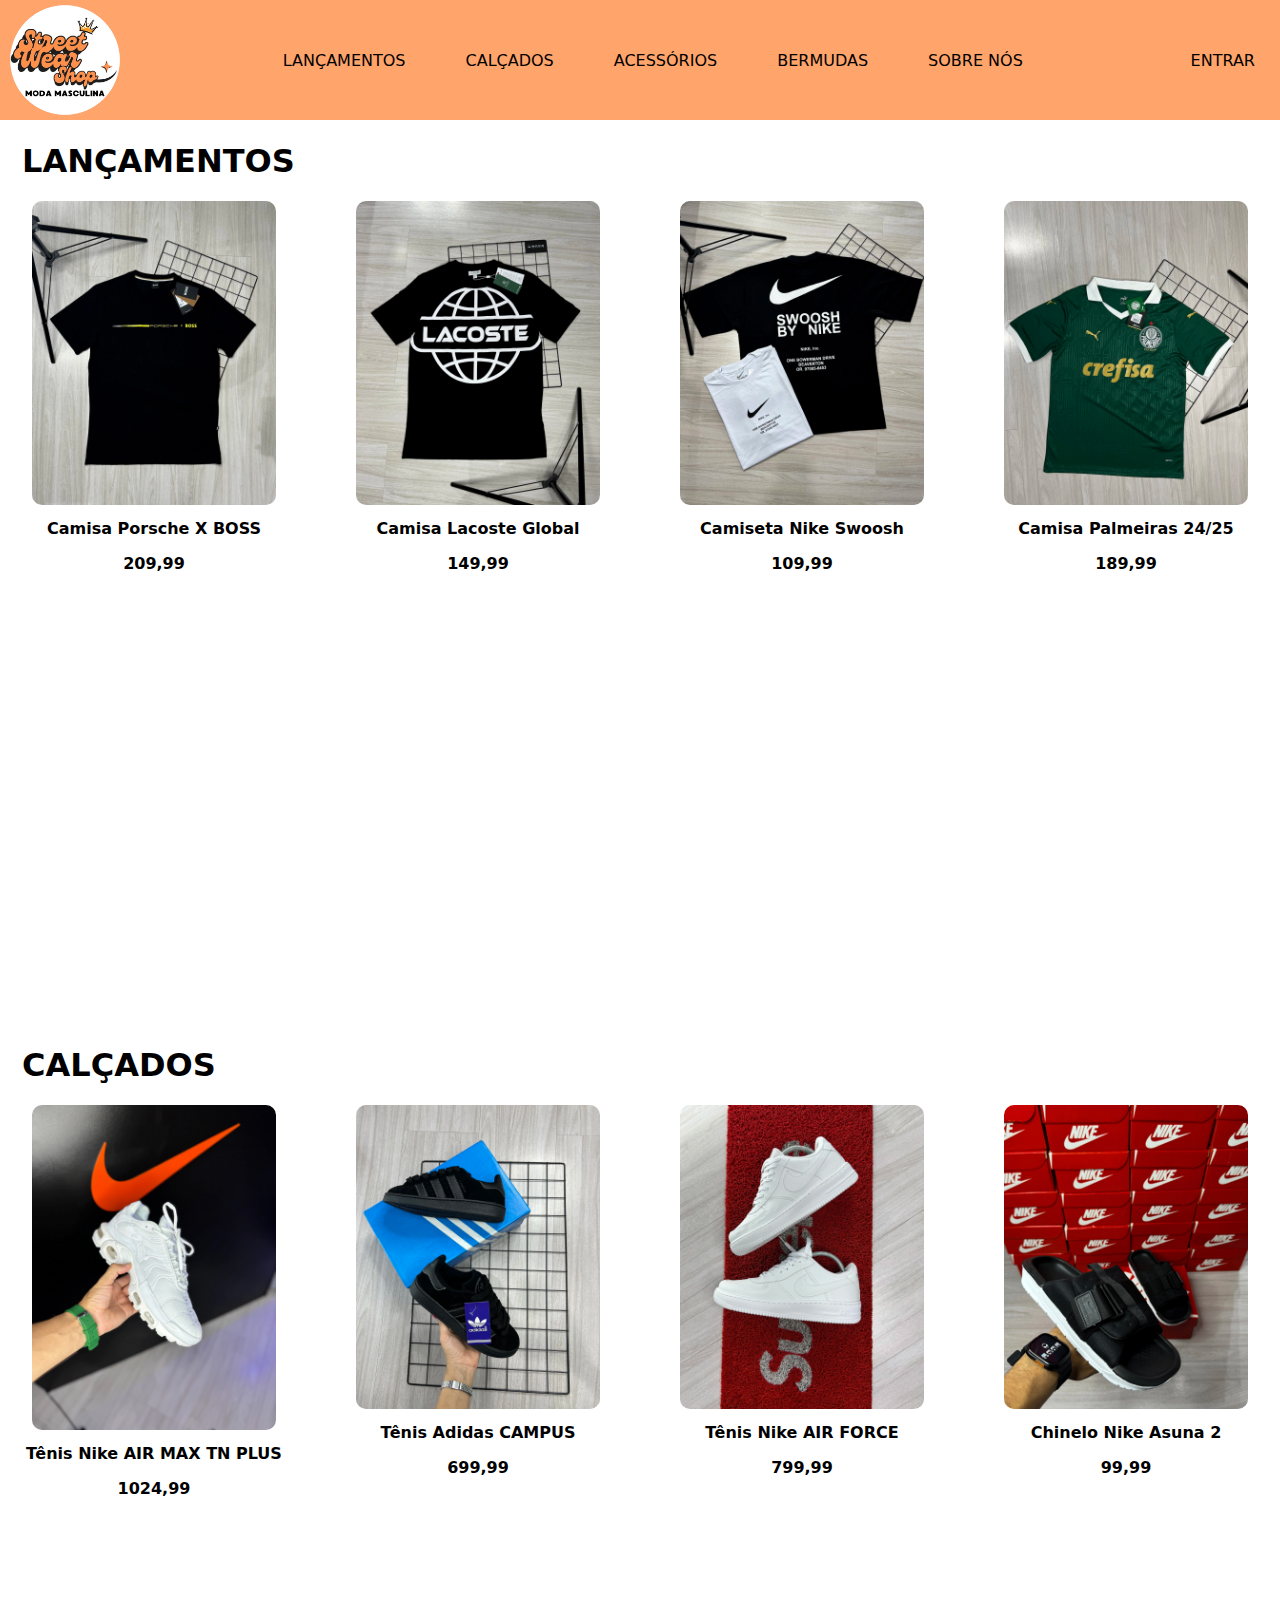
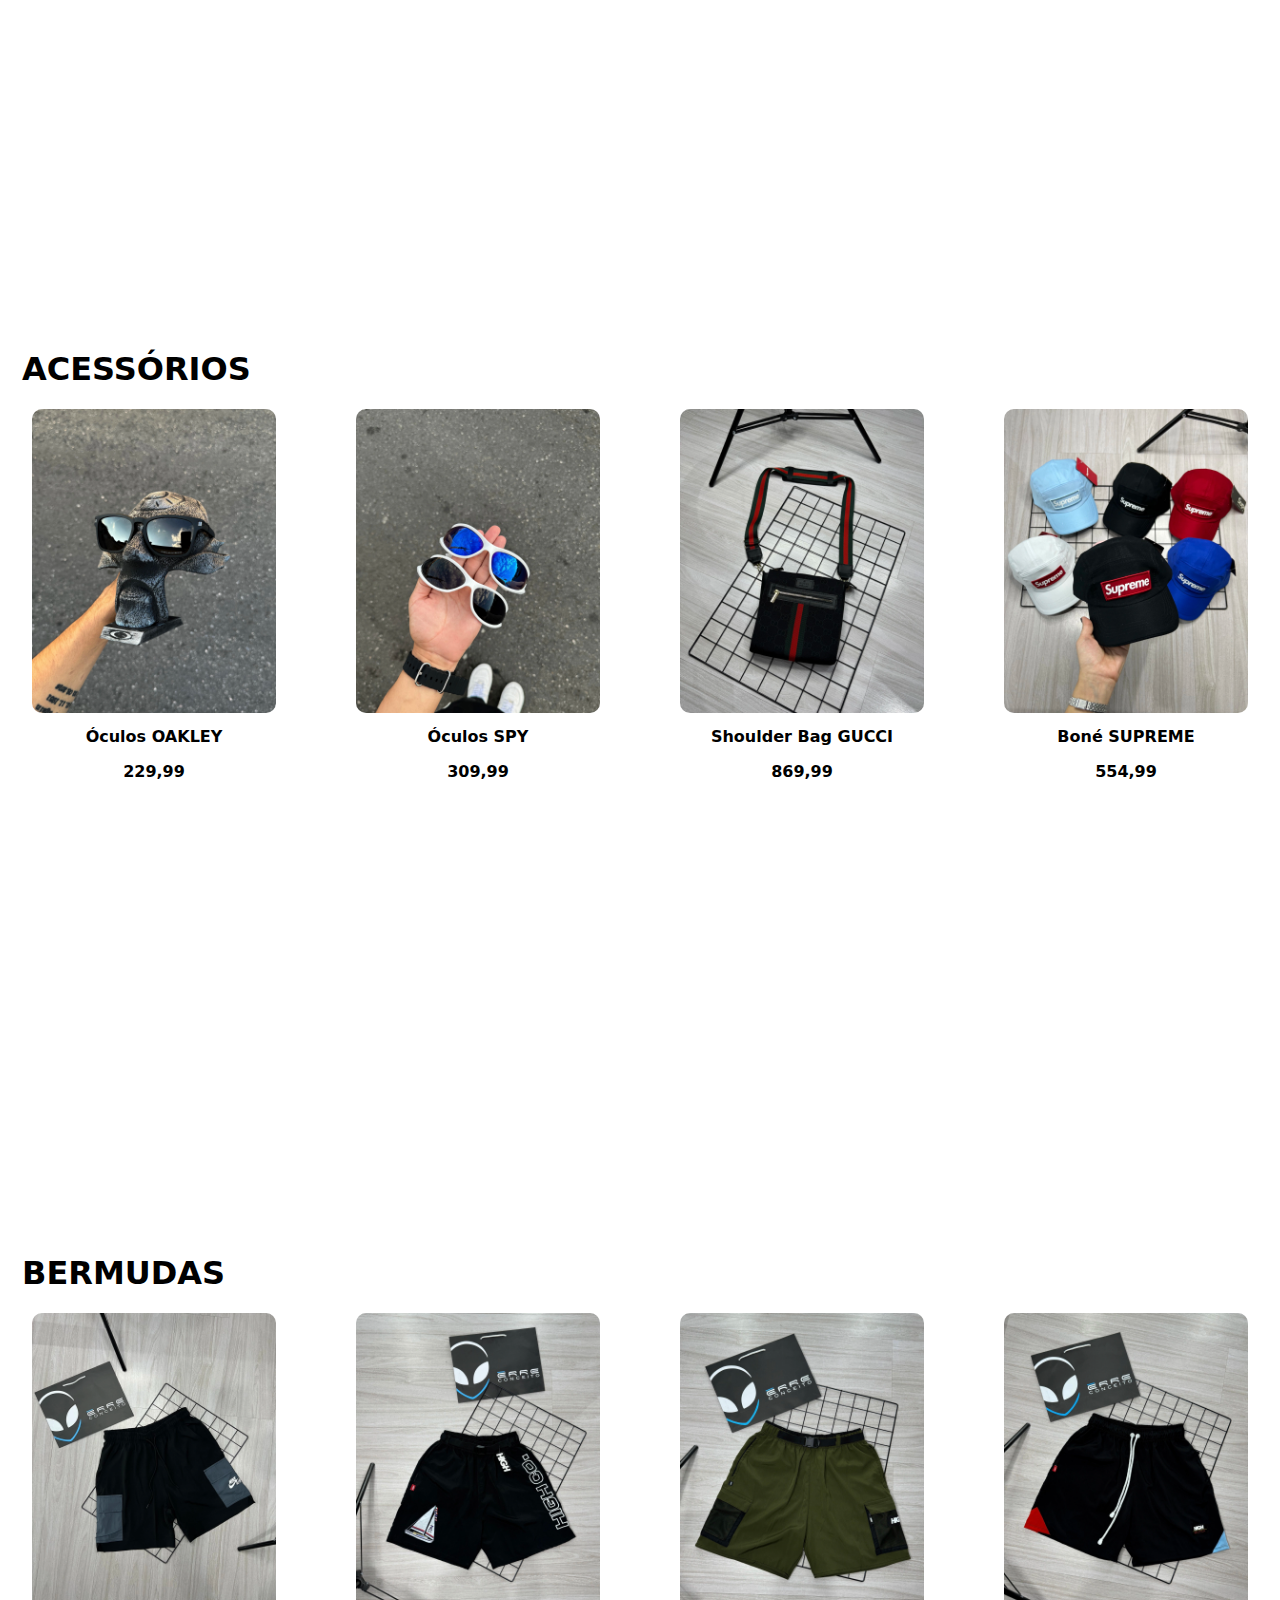
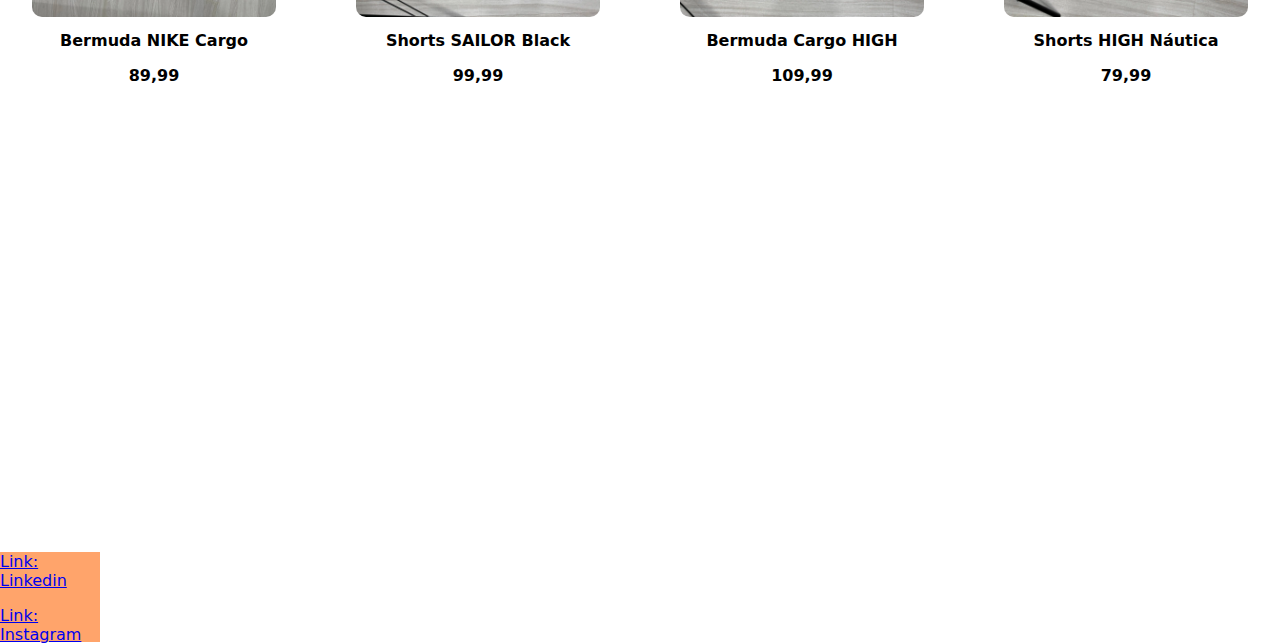
<file: index.html>
<!DOCTYPE html>
<html lang="en">
<head>
    <meta charset="UTF-8">
    <meta name="viewport" content="width=device-width, initial-scale=1.0">
    <link rel="stylesheet" href="css/styles.css">
    <title>Steet Wear Shop</title>
</head>
<body>
    <nav>
        <img id="img-logo" src="img/logo-empresa.png" alt="">
        <div class="nav-links">
            <ul>
                <li><a href="#id-secao1">Lançamentos</a></li>
                <li><a href="#id-secao2">Calçados</a></li>
                <li><a href="#id-secao3">Acessórios</a></li>
                <li><a href="#id-secao4">Bermudas</a></li>
                <li><a href="sobre-nos.html">Sobre nós</a></li>
            </ul>
        </div>
        <div class="nav-login">
            <a href="login.html">Entrar</a>
        </div>
    </nav>
    <div id="id-secao1" class="secao">
        <h1>Lançamentos</h1>
<div class="img-lancamentos">
    <div class="img-container">
        <img src="img/camisa-porsche.webp" alt="">
        <p>Camisa Porsche X BOSS</p>
        <p>209,99</p>
    </div>
    <div class="img-container">
        <img src="img/camisa-lacoste.webp" alt="">
        <p>Camisa Lacoste Global</p>
        <p>149,99</p>
    </div>
    <div class="img-container">
        <img src="img/camisa-nike.webp" alt="">
        <p>Camiseta Nike Swoosh</p>
        <p>109,99</p>
    </div>
    <div class="img-container">
        <img src="img/camisa-palmeiras.webp" alt="">
        <p>Camisa Palmeiras 24/25</p>
        <p>189,99</p>
    </div>
</div>
    </div>
    <div id="id-secao2" class="secao">
        <h1>Calçados</h1>
        <div class="img-calcados">
            <div class="img-container">
                <img src="img/tenis nike.webp" alt="">
                <p>Tênis Nike AIR MAX TN PLUS</p>
                <p>1024,99</p>
            </div>
            <div class="img-container">
                <img src="img/tenis-adidas.webp" alt="">
                <p>Tênis Adidas CAMPUS</p>
                <p>699,99</p>
            </div>
            <div class="img-container">
                <img src="img/air-force.webp" alt="">
                <p>Tênis Nike AIR FORCE</p>
                <p>799,99</p>
            </div>
            <div class="img-container">
                <img src="img/chinelo-nike.webp" alt="">
                <p>Chinelo Nike Asuna 2</p>
                <p>99,99</p>
            </div>
        </div>
    </div>
    <div id="id-secao3" class="secao">
        <h1>Acessórios</h1>
        <div class="img-bermudas">
            <div class="img-container">
                <img src="img/oculos-oakley.webp" alt="">
                <p>Óculos OAKLEY</p>
                <p>229,99</p>
            </div>
            <div class="img-container">
                <img src="img/oculos-spy.webp" alt="">
                <p>Óculos SPY</p>
                <p>309,99</p>
            </div>
            <div class="img-container">
                <img src="img/shoulder-bag.webp" alt="">
                <p>Shoulder Bag GUCCI</p>
                <p>869,99</p>
            </div>
            <div class="img-container">
                <img src="img/bone-supree.webp" alt="">
                <p>Boné SUPREME</p>
                <p>554,99</p>
            </div>
        </div>
    </div>
    <div id="id-secao4" class="secao">
        <h1>Bermudas</h1>
        <div class="img-acessorios">
            <div class="img-container">
                <img src="img/bermuda-nike.webp" alt="">
                <p>Bermuda NIKE Cargo</p>
                <p>89,99</p>
            </div>
            <div class="img-container">
                <img src="img/bermuda-sailor.webp" alt="">
                <p>Shorts SAILOR Black</p>
                <p>99,99</p>
            </div>
            <div class="img-container">
                <img src="img/cargo-high.webp" alt="">
                <p>Bermuda Cargo HIGH</p>
                <p>109,99</p>
            </div>
            <div class="img-container">
                <img src="img/high-nautica.webp" alt="">
                <p>Shorts HIGH Náutica</p>
                <p>79,99</p>
            </div>
        </div>
    </div>
    <footer id="footer-index">
        <p><a href="www.linkedin.com/in/victor-koba-8a2960206">Link: Linkedin</a></p>
        <p><a href="https://www.instagram.com/victor_koba_/">Link: Instagram</a></p>
    </footer>
</body>
</html>
</file>
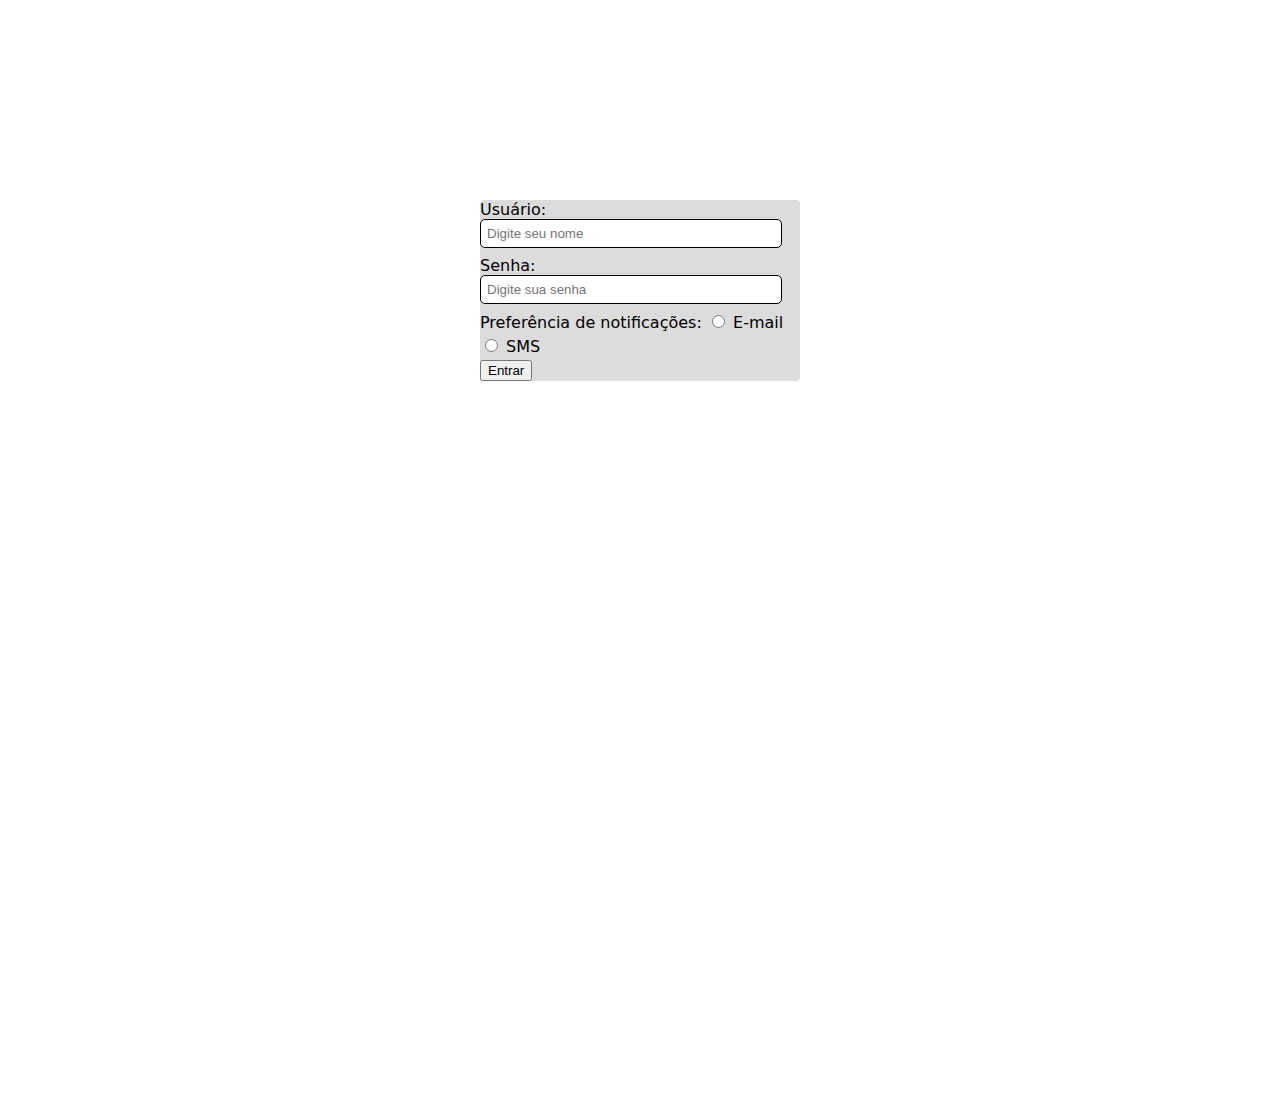
<file: login.html>
<!DOCTYPE html>
<html lang="en">
<head>
    <meta charset="UTF-8">
    <meta name="viewport" content="width=device-width, initial-scale=1.0">
    <link rel="stylesheet" href="css/styles.css">
    <title>Página de Login</title>
</head>
<body>
    <form>
        <div>
            <label for="username">Usuário:</label>
            <input type="text" id="username" placeholder="Digite seu nome" required>
        </div>
        <div>
            <label for="password">Senha:</label>
            <input type="password" id="password" placeholder="Digite sua senha" required>
        </div>
        <div>
            <label>Preferência de notificações:</label>
            <input type="radio" name="x" id="notifica-email" value="email">
            <label>E-mail</label>
            <input type="radio" name="x" id="notifica-sms" value="sms">
            <label>SMS</label>
        </div>
        <div>
            <button type="button">Entrar</button>
        </div>
    </form>
</body>
</html>
</file>
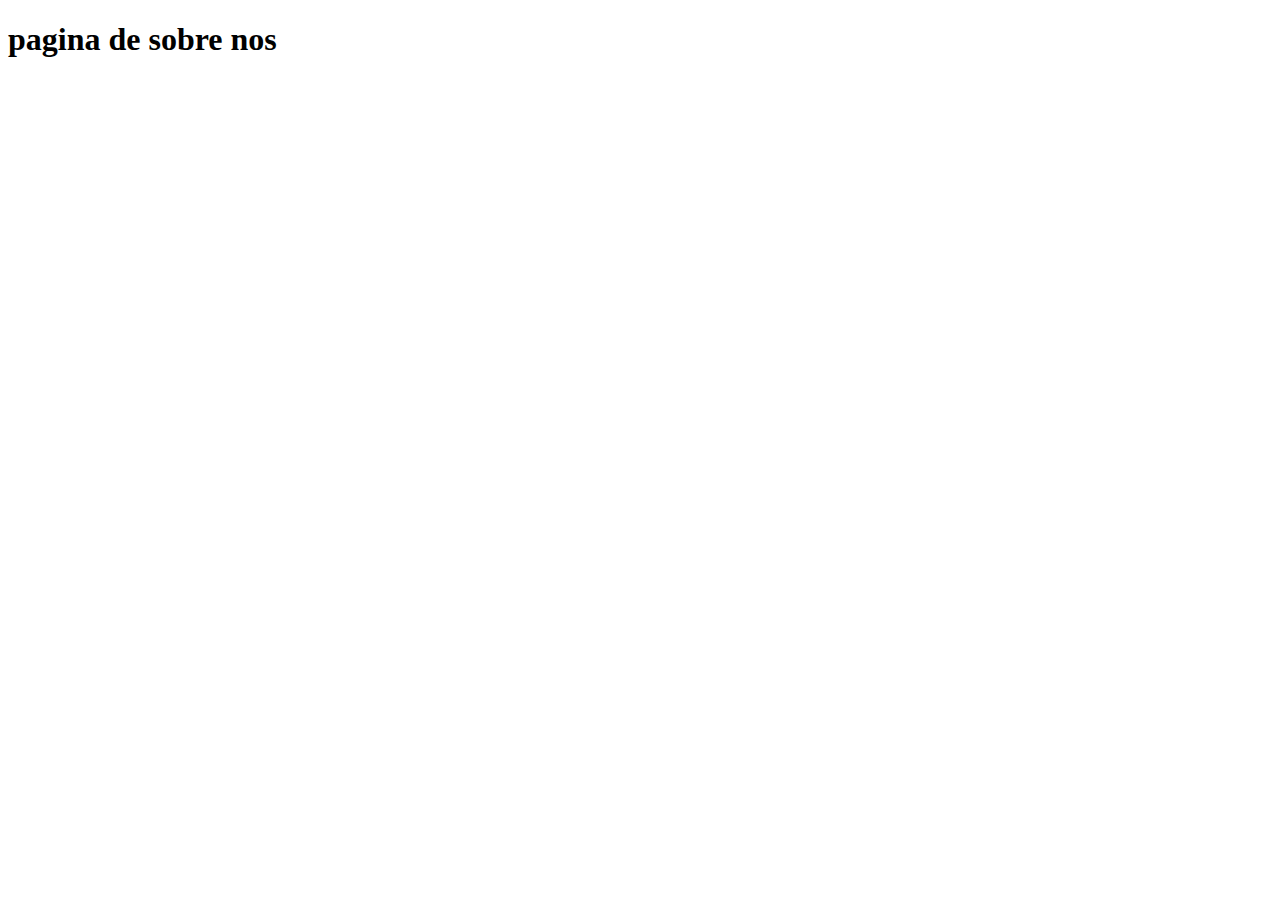
<file: sobre-nos.html>
<!DOCTYPE html>
<html lang="en">
<head>
    <meta charset="UTF-8">
    <meta name="viewport" content="width=device-width, initial-scale=1.0">
    <title>Sobre Nós</title>
</head>
<body>
    <h1>pagina de sobre nos</h1>
</body>
</html>
</file>
<file: css/styles.css>
body,
html {
    margin: 0;
    padding: 0;
    height: 100%;
    background-color: white;
    font-family: system-ui;
}

nav {
    background-color: #ffa46b;
    height: 120px;
    display: flex;
    justify-content: space-between;
    align-items: center;
}

#img-logo {
    height: 130px;
}

nav .nav-links ul {
    list-style-type: none;
    padding: 0;
    margin: 0;
    display: flex;
    align-items: center;
}

nav .nav-links ul li a {
    color: black;
    text-decoration: none;
    text-transform: uppercase;
    padding: 15px;
}

nav .nav-links li {
    padding: 15px;
}

nav .nav-login a {
    text-decoration: none;
    color: black;
    text-transform: uppercase;
    padding: 15px;
    margin-right: 10px;
}

a:hover {
    background-color: #FF914D;
    border-radius: 10px;
}

.secao {
    border: solid 2px white;
    height: 100%;
}

form {
    background-color: gainsboro;
    border-radius: 4px;
    width: 320px;
    margin: auto;
    display: block;
    margin-top: 200px;
}

input {
    width: 90%;
    padding: 6px;
    margin-bottom: 8px;
    border: 1px solid black;
    border-radius: 5px;
}

input[type=radio] {
    width: auto;
}

#id-secao1 h1{
    text-transform: uppercase;
    margin-top: 20px;
    margin-left: 20px;
}
.img-lancamentos{
    display: grid;
    grid-template-columns: repeat(4, 1fr);
    gap: 20px;
    justify-content: center;
}

.img-container {
    text-align: center;
}

.img-container img {
    width: 80%;
    height: auto;
    border-radius: 10px;
}

.img-container p {
    margin-top: 10px;
    font-size: 16px;
    font-weight: bold;
}

#id-secao2 h1{
    text-transform: uppercase;
    margin-top: 20px;
    margin-left: 20px;
}
.img-calcados{
    display: grid;
    grid-template-columns: repeat(4, 1fr);
    gap: 20px;
    justify-content: center;
}

#id-secao3 h1{
    text-transform: uppercase;
    margin-top: 20px;
    margin-left: 20px;
}
.img-acessorios{
    display: grid;
    grid-template-columns: repeat(4, 1fr);
    gap: 20px;
    justify-content: center;
}

#id-secao4 h1{
    text-transform: uppercase;
    margin-top: 20px;
    margin-left: 20px;
}
.img-bermudas{
    display: grid;
    grid-template-columns: repeat(4, 1fr);
    gap: 20px;
    justify-content: center;
}

#footer-index{
    background-color: #ffa46b;
    height: 90px;
    width: 100px;
}
</file>
